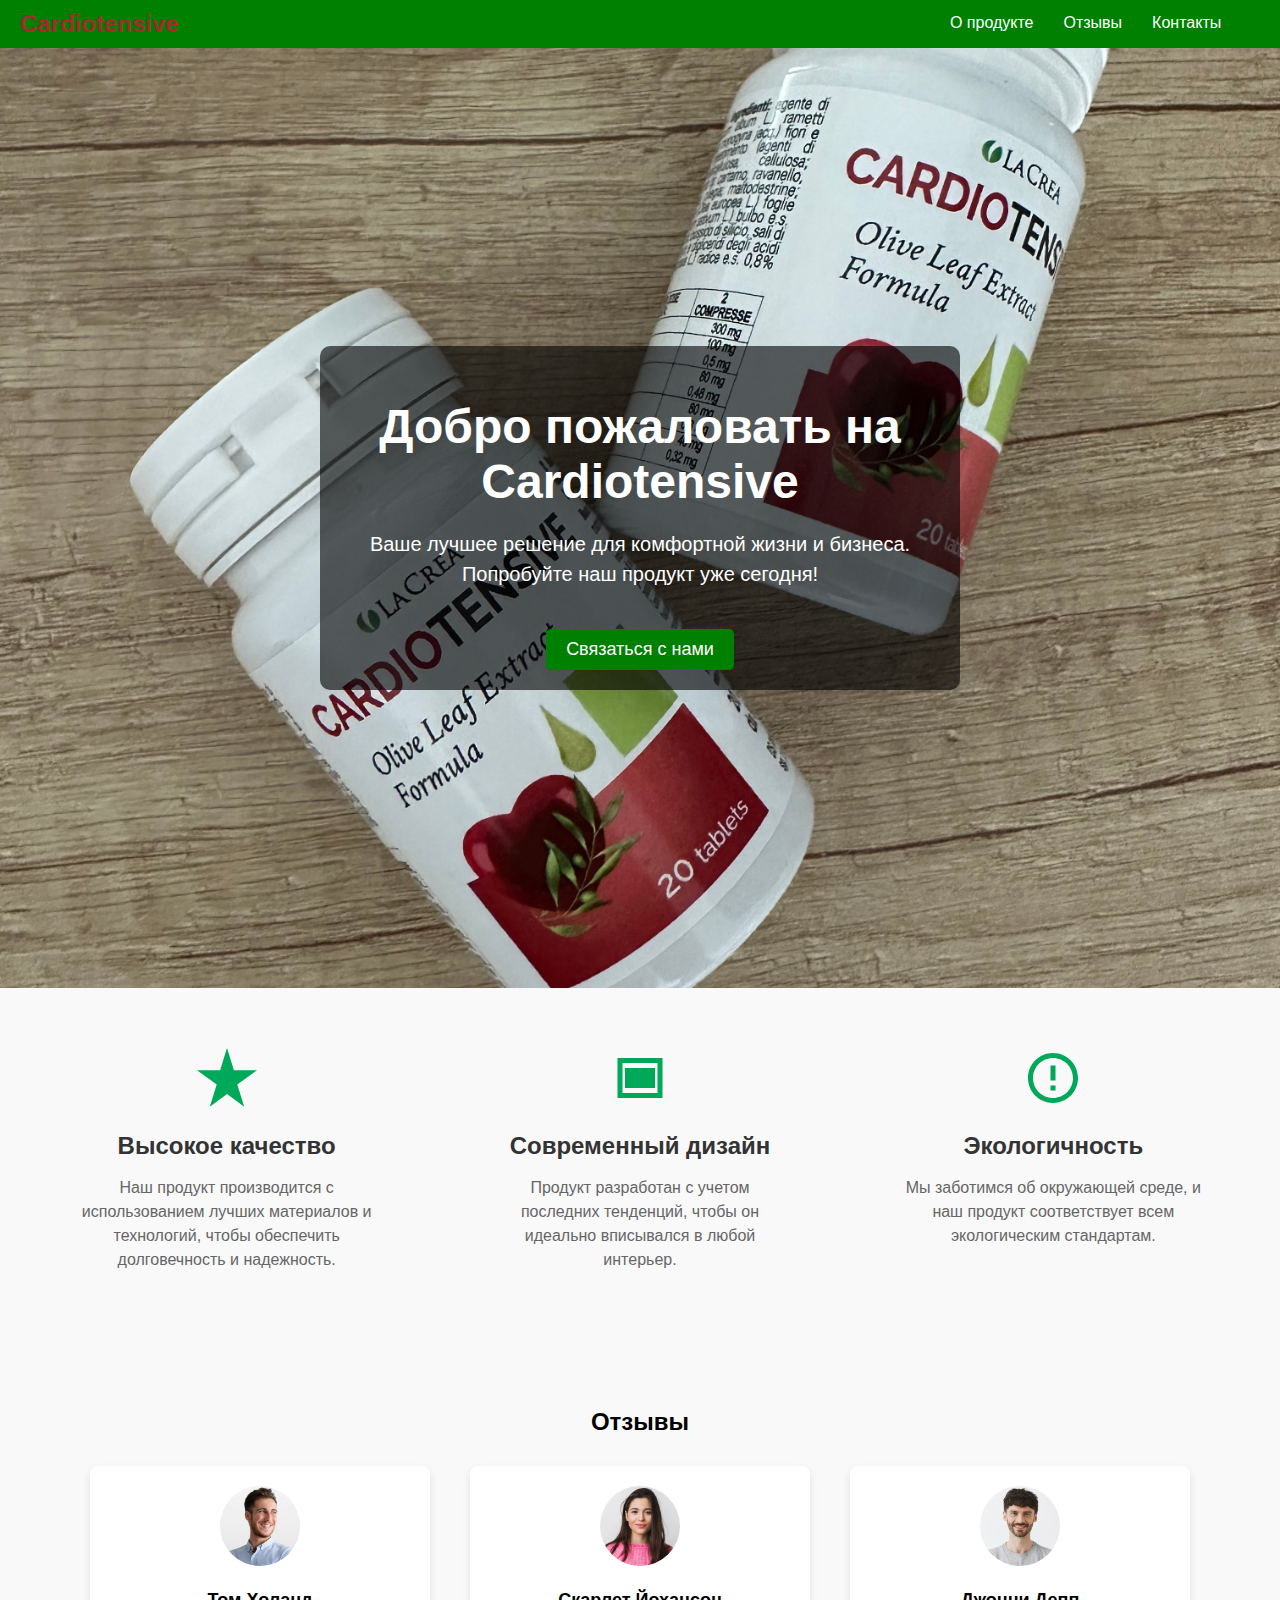
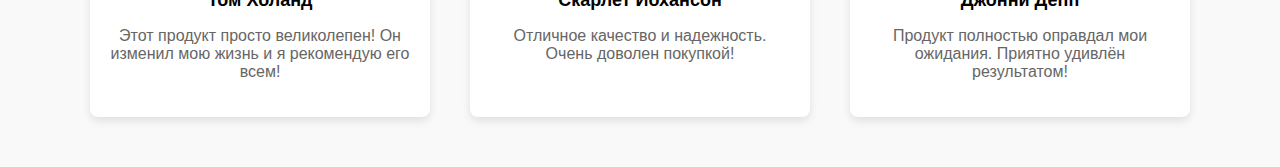
<file: index.html>
<!DOCTYPE html>
<html lang="en">
  <head>
    <meta charset="UTF-8" />
    <meta name="viewport" content="width=device-width, initial-scale=1.0" />
    <link
      rel="icon"
      type="image/png"
      sizes="16x16"
      href="./icons/logo-icon.png"
    />
    <title>Product Header</title>
    <link rel="stylesheet" href="styles.css" />
  </head>
  <body>
    <header>
      <div class="container">
        <div class="logo">
          <h1 class="logo-title">Cardiotensive</h1>
        </div>
        <nav class="navbar">
          <ul class="nav-list">
            <li><a href="#about">О продукте</a></li>
            <li><a href="#reviews">Отзывы</a></li>
            <li><a href="#contacts">Контакты</a></li>
            <button class="close-burger-btn">&times;</button>
          </ul>
          <div class="hamburger">
            <div class="line"></div>
            <div class="line"></div>
            <div class="line"></div>
          </div>
        </nav>
      </div>
    </header>
    <section class="product-banner">
      <div class="banner-content">
        <h1 class="banner-title">Добро пожаловать на Cardiotensive</h1>
        <p class="banner-description">
          Ваше лучшее решение для комфортной жизни и бизнеса. Попробуйте наш
          продукт уже сегодня!
        </p>
        <button class="contact-btn" id="contact-btn">Связаться с нами</button>
      </div>
      <!-- Модальное окно -->
      <div id="contact-modal" class="modal">
        <div class="modal-content">
          <button type="button" class="close-btn" id="modal-close-btn">
            X
          </button>
          <h2 class="title-form">Форма обратной связи</h2>
          <form id="contact-form">
            <label for="name">Имя:</label>
            <input
              type="text"
              id="name"
              name="name"
              placeholder="Введите ваше имя"
              required
            />
            <label for="phone">Телефон:</label>
            <input
              type="tel"
              id="phone"
              name="phone"
              placeholder="Введите ваш телефон"
              required
            />
            <button type="submit" class="send-btn">Отправить</button>
          </form>
        </div>
      </div>
    </section>
    <section class="about-product">
      <div class="advantage-block">
        <div class="icon">
          <img src="./icons/high-quality.svg" alt="Icon 1" />
        </div>
        <h3 class="advantage-title">Высокое качество</h3>
        <p class="advantage-description">
          Наш продукт производится с использованием лучших материалов и
          технологий, чтобы обеспечить долговечность и надежность.
        </p>
      </div>
      <div class="advantage-block">
        <div class="icon">
          <img src="./icons/modern-design.svg" alt="Icon 2" />
        </div>
        <h3 class="advantage-title">Современный дизайн</h3>
        <p class="advantage-description">
          Продукт разработан с учетом последних тенденций, чтобы он идеально
          вписывался в любой интерьер.
        </p>
      </div>
      <div class="advantage-block">
        <div class="icon">
          <img src="./icons/eco-friendly.svg" alt="Icon 3" />
        </div>
        <h3 class="advantage-title">Экологичность</h3>
        <p class="advantage-description">
          Мы заботимся об окружающей среде, и наш продукт соответствует всем
          экологическим стандартам.
        </p>
      </div>
    </section>
    <section id="reviews" class="reviews-section">
      <h2>Отзывы</h2>
      <div class="reviews-container">
        <div class="review-card">
          <img src="./reviews/tom.jpg" alt="User 1" class="review-avatar" />
          <h3 class="review-name">Том Холанд</h3>
          <p class="review-text">
            Этот продукт просто великолепен! Он изменил мою жизнь и я рекомендую
            его всем!
          </p>
        </div>
        <div class="review-card">
          <img src="./reviews/camila.jpg" alt="User 2" class="review-avatar" />
          <h3 class="review-name">Скарлет Йохансон</h3>
          <p class="review-text">
            Отличное качество и надежность. Очень доволен покупкой!
          </p>
        </div>
        <div class="review-card">
          <img src="./reviews/deniel.jpg" alt="User 3" class="review-avatar" />
          <h3 class="review-name">Джонни Депп</h3>
          <p class="review-text">
            Продукт полностью оправдал мои ожидания. Приятно удивлён
            результатом!
          </p>
        </div>
      </div>
    </section>

    <div id="backdrop" class="backdrop"></div>
    <script defer src="script.js"></script>
  </body>
</html>
</file>
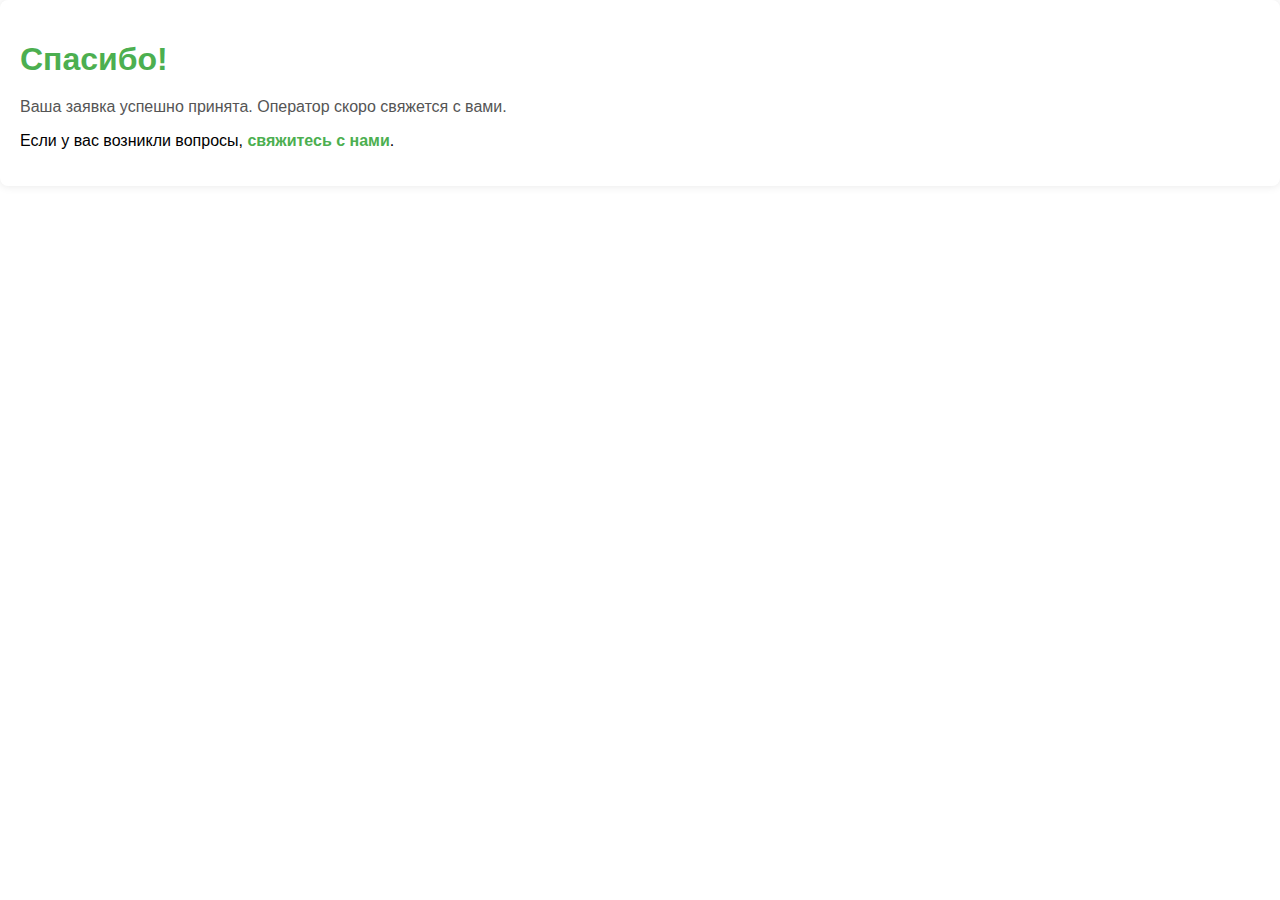
<file: thanks.html>
<!-- thank-you.html -->
<!DOCTYPE html>
<html lang="ru">
  <head>
    <meta charset="UTF-8" />
    <meta name="viewport" content="width=device-width, initial-scale=1.0" />
    <title>Спасибо</title>
    <link rel="stylesheet" href="styles.css" />
  </head>
  <body>
    <div class="thank-you-container">
      <h1 class="thanks-title">Спасибо!</h1>
      <p class="thanks-subtitle">
        Ваша заявка успешно принята. Оператор скоро свяжется с вами.
      </p>
      <p>
        Если у вас возникли вопросы,
        <a class="thanks-ref" href="./index.html">свяжитесь с нами</a>.
      </p>
    </div>
    <script defer src="script.js"></script>
  </body>
</html>
</file>
<file: styles.css>
body {
  margin: 0;
  font-family: Arial, sans-serif;
}

header {
  background-color: green;
  color: white;
  padding: 10px 0;
}

.container {
  display: flex;
  justify-content: space-between;
  align-items: center;
  padding: 0 20px;
}

.logo-title {
  margin: 0;
  font-size: 24px;
  color: brown;
}

.navbar {
  display: flex;
  align-items: center;
}

.nav-list {
  list-style: none;
  display: flex;
  margin: 0;
  padding: 0;
}

.nav-list li {
  margin: 0 15px;
}

.nav-list li a {
  color: white;
  text-decoration: none;
  font-size: 16px;
}

.hamburger {
  display: none;
  flex-direction: column;
  cursor: pointer;
}

.hamburger .line {
  width: 25px;
  height: 3px;
  background-color: white;
  margin: 3px 0;
}

.close-burger-btn {
  visibility: hidden;
}

/* Адаптивные стили */
@media (max-width: 768px) {
  .container {
    justify-content: space-between;
  }

  .logo {
    text-align: center;
    flex: 1;
  }

  .nav-list {
    position: fixed;
    top: 0;
    right: -100%;
    width: 50%;
    height: 100%;
    background-color: darkolivegreen;
    flex-direction: column;
    justify-content: center;
    align-items: center;
    transition: right 0.3s ease-in-out;
    padding: 0;
    margin: 0;
    z-index: 10;
  }

  .nav-list.active {
    right: 0;
  }

  .nav-list li {
    margin: 20px 0;
    text-align: center;
  }

  .hamburger {
    display: flex;
  }

  .close-burger-btn {
    position: absolute;
    top: 10px;
    left: 10px;
    background: none;
    border: none;
    color: white;
    font-size: 24px;
    cursor: pointer;
    visibility: visible;
  }

  .nav-list.active .close-btn {
    display: block;
  }
}

/* Бекдроп */
.backdrop {
  position: fixed;
  top: 0;
  left: 0;
  width: 100%;
  height: 100%;
  background-color: rgba(0, 0, 0, 0.5);
  z-index: 9;
  opacity: 0;
  visibility: hidden;
  transition: opacity 0.3s ease-in-out;
}

.backdrop.active {
  opacity: 1;
  visibility: visible;
}

/* Стили для баннера продукта */
.product-banner {
  height: 100vh; /* Занимает всю высоту экрана */
  background-image: url("./iloveimg-converted/banner.jpg");
  background-size: cover;
  background-position: center;
  display: flex;
  justify-content: center;
  align-items: center;
  color: white;
  text-align: center;
  position: relative;
  padding: 20px;
}

.banner-content {
  max-width: 600px;
  background-color: rgba(
    0,
    0,
    0,
    0.6
  ); /* Полупрозрачный фон для читаемости текста */
  padding: 20px;
  border-radius: 10px;
}

.banner-title {
  font-size: 48px;
  margin-bottom: 15px;
}

.banner-description {
  font-size: 20px;
  line-height: 1.5;
}

.contact-btn {
  margin-top: 20px;
  padding: 10px 20px;
  font-size: 18px;
  color: white;
  background-color: green;
  border: none;
  border-radius: 5px;
  cursor: pointer;
}

.contact-btn:hover {
  background-color: greenyellow;
  color: gray;
}

.modal {
  display: none;
  position: fixed;
  z-index: 1;
  left: 0;
  top: 0;
  width: 100%;
  height: 100%;
  overflow: auto;
  background-color: rgba(0, 0, 0, 0.4);
}

.modal-content {
  background-color: #fefefe;
  margin: 15% auto;
  padding: 20px;
  border: 1px solid #888;
  width: 80%;
  max-width: 500px;
  position: relative;
}

.close-btn {
  position: absolute;
  top: 8px;
  right: 8px;
  border: none;
  background-color: transparent;
  padding: 5px;
  cursor: pointer;
}

.close-btn:hover,
.close-btn:focus {
  color: black;
  text-decoration: none;
}

.title-form {
  color: #000;
}

.modal form {
  display: flex;
  flex-direction: column;
}

.modal label {
  margin: 10px 0 5px;
}

.modal input {
  padding: 10px;
  margin-bottom: 15px;
  border: 1px solid #ccc;
  border-radius: 5px;
}

.modal input::placeholder {
  color: #888;
}

.send-btn {
  padding: 10px;
  border: none;
  border-radius: 5px;
  background-color: green;
  color: white;
  font-size: 18px;
  cursor: pointer;
}

.send-btn:hover {
  background-color: greenyellow;
  color: gray;
}

/* Адаптивные стили */
@media (max-width: 768px) {
  .banner-title {
    font-size: 32px;
  }

  .banner-description {
    font-size: 18px;
  }
}

.about-product {
  display: flex;
  flex-wrap: wrap;
  justify-content: space-around;
  padding: 20px;
}

.advantage-block {
  width: 30%;
  text-align: center;
  margin: 10px;
}

.icon img {
  width: 50px;
  height: 50px;
}

.advantage-title {
  font-size: 24px;
  margin: 10px 0;
}

.advantage-description {
  font-size: 16px;
}

.reviews-section {
  padding: 20px;
  text-align: center;
}

.reviews-container {
  display: flex;
  flex-wrap: wrap;
  justify-content: center;
}

.review-card {
  width: 30%;
  text-align: center;
  margin: 10px;
}

.review-avatar {
  width: 80px;
  height: 80px;
  border-radius: 50%;
}

.review-name {
  font-size: 18px;
  margin: 10px 0;
}

.review-text {
  font-size: 16px;
}

/* Стили для секции "О продукте" */

.about-product {
  display: flex;
  justify-content: space-around;
  align-items: flex-start;
  padding: 50px 20px;
  background-color: #f9f9f9;
}

.advantage-block {
  text-align: center;
  max-width: 300px;
}

.icon {
  margin-bottom: 20px;
}

.icon img {
  width: 60px; /* Размер иконок */
  height: 60px;
}

.advantage-title {
  font-size: 24px;
  margin-bottom: 15px;
  color: #333;
}

.advantage-description {
  font-size: 16px;
  line-height: 1.5;
  color: #666;
}

/* Адаптивные стили */
@media (max-width: 768px) {
  .about-product {
    flex-direction: column;
    align-items: center;
  }

  .advantage-block {
    margin-bottom: 30px;
  }
}

/* Стили для секции "Отзывы" */

.reviews-section {
  padding: 40px 20px;
  background-color: #f9f9f9;
  text-align: center;
}

.reviews-container {
  display: flex;
  flex-wrap: wrap;
  justify-content: center;
  gap: 20px;
}

.review-card {
  background-color: white;
  border-radius: 8px;
  box-shadow: 0 4px 8px rgba(0, 0, 0, 0.1);
  padding: 20px;
  width: 300px;
  text-align: center;
}

.review-avatar {
  border-radius: 50%;
  width: 80px;
  height: 80px;
  object-fit: cover;
  margin-bottom: 10px;
}

.review-name {
  font-size: 18px;
  font-weight: 600;
  margin-bottom: 10px;
}

.review-text {
  font-size: 16px;
  color: #666;
}

/* Адаптивные стили */
@media (max-width: 768px) {
  .review-card {
    width: 100%;
    max-width: 400px;
  }
}

@media (max-width: 480px) {
  .review-card {
    padding: 15px;
  }

  .review-avatar {
    width: 60px;
    height: 60px;
  }

  .review-name {
    font-size: 16px;
  }

  .review-text {
    font-size: 14px;
  }
}

/* *************THANKS*********** */
.thank-you-container {
  background: #ffffff;
  padding: 20px;
  border-radius: 8px;
  box-shadow: 0 0 10px rgba(0, 0, 0, 0.1);
  justify-content: center;
}
.thanks-title {
  color: #4caf50;
  margin-bottom: 20px;
}
.thanks-subtitle {
  color: #555555;
  font-size: 16px;
}
.thanks-ref {
  color: #4caf50;
  text-decoration: none;
  font-weight: bold;
}
.thanks-ref:hover {
  text-decoration: underline;
}
</file>
